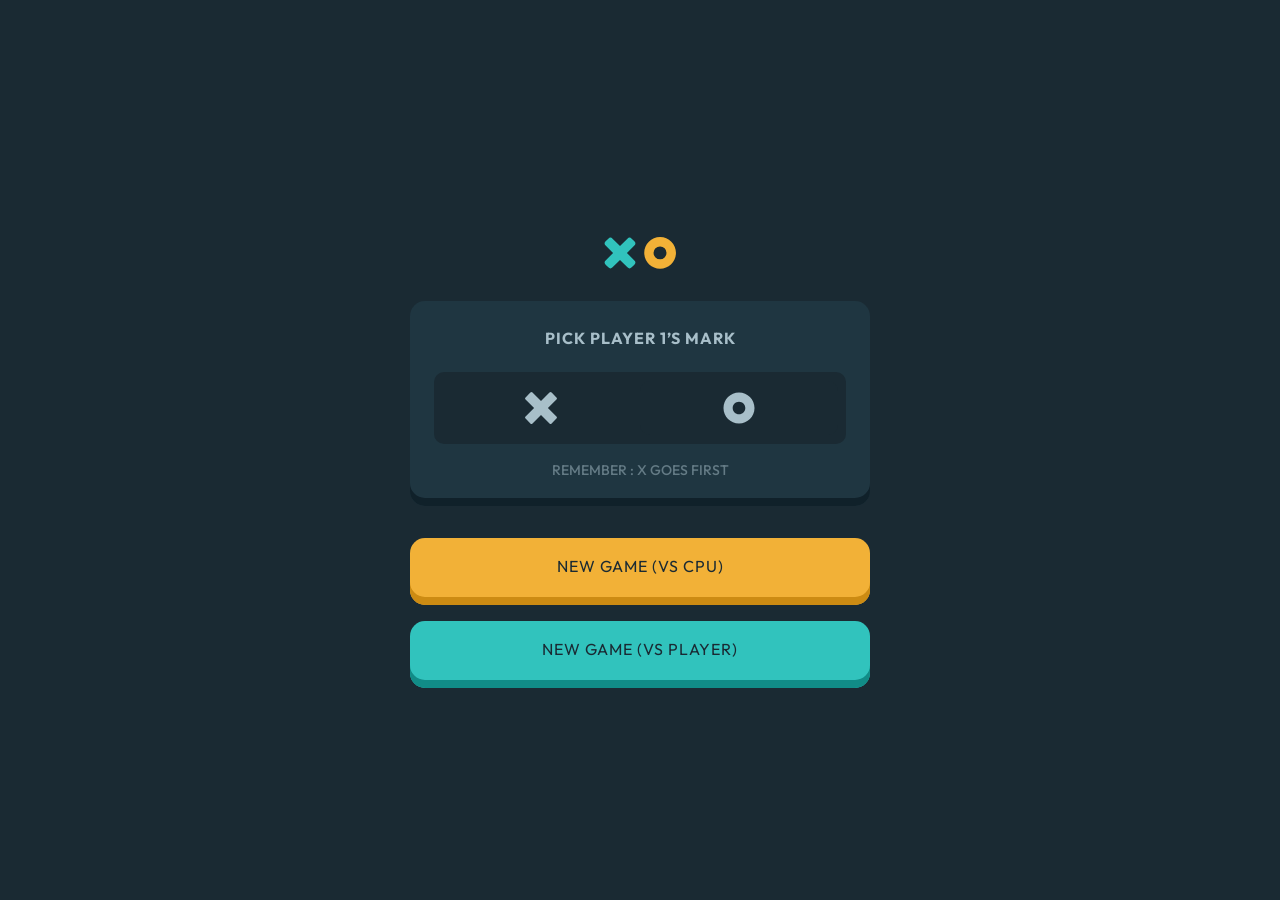
<file: index.html>
<!DOCTYPE html>
<html lang="en">
    <head>
        <meta charset="UTF-8">
        <meta name="viewport" content="width=device-width, initial-scale=1.0"> 
        <link rel="icon" type="image/x-icon" href="/assets/favicon-32x32.png">
        <title> Tic-tac-toe Multiplayer </title>
        <link rel="stylesheet" href="multiplayer.css" />
    </head>
    <body>
        <div class="main-container">
            <div id="newGameContainer" class="newGame">
                <img alt="logo-image" src="./assets/logo.svg"/>
                <div class = "pick-player">
                    <h1>PICK PLAYER 1’S MARK</h1>
                    <div class="icon-x-and-o">
                        <div id="chooseXPlayer" class="x-div">
                            <img id="littleX" class="littleX" alt="X-image" src="./assets/xGrey.svg"/>
                        </div>
                        <div id="chooseOPlayer" class="O-div">
                            <img id="littleO" class="littleO" alt="O-image" src="./assets/oGrey.svg"/>
                        </div>
                    </div>
                    <h2>REMEMBER : X GOES FIRST</h2>
                </div>
                <button type="button" id="cpuButton" class="buttons">NEW GAME (VS CPU)</button>
                <button type="button" id="playerButton" class="buttons">NEW GAME  (VS PLAYER)</button>
            </div>
            <div id="multiplayerContainer" class="multiplayer-game">
            <div class="header">
                <img alt="logo-image" src="./assets/logo.svg"/>
                <div class="turn-div">
                    <img id="xImage" alt="X-image" src="./assets/xGrey.svg"/>
                    <img id="oImage" alt="O-image" src="./assets/oGrey.svg"/>
                    <span class="turn-text">TURN</span>
                </div>
                <div id="restartButton" class="restart"><img alt="O-image" src="./assets/icon-restart.svg"/></div>
            </div>
            <div class="game-zone">
                <div class="click-zone xOutline"  index="0"></div>
                <div class="click-zone xOutline"  index="1"></div>
                <div class="click-zone xOutline"  index="2"></div>
                <div class="click-zone xOutline"  index="3"></div>
                <div class="click-zone xOutline"  index="4"></div>
                <div class="click-zone xOutline"  index="5"></div>
                <div class="click-zone xOutline"  index="6"></div>
                <div class="click-zone xOutline"  index="7"></div>
                <div class="click-zone xOutline"  index="8"></div>
                <div  class="score-sheet xPlayer"> <span id="xPlayer"  class="score-of-player">X (P2)</span><span id="xPlayersNumber" class="score">0</span></div>
                <div  class="score-sheet tie"><span  class="score-of-player">TIES</span><span id="tie" class="score">0</span></div>
                <div  class="score-sheet oPlayer"><span id="oPlayer"  class="score-of-player">O (P1)</span><span id="oPlayersNumber" class="score">0</span></div>
            </div>
        </div>
        </div>
        <div id="won-result" class="won-result">
            <span id="which-player-won" class="which-player-won">PLAYER 1 WINS!</span>
            <div class="won-middle-div">
                <img id="players-logo" class="players-logo" alt="X-image" src="./assets/icon-x.svg"/>
                <h1 id ="takesRoundText">TAKES THE ROUND</h1>
            </div>
            <div>
                <button class="quit-button" type="button">QUIT</button>
                <button class="next-round-button" type="button">NEXT ROUND</button>
            </div>
        </div>
        <div id ="tiedRound" class="round-tied">
            <h1>ROUND TIED</h1>
            <button class="quit-button" type="button">QUIT</button>
            <button class="next-round-button" type="button">NEXT ROUND</button>
        </div>
        <div id="restart-order" class="restart-game">
            <h1>RESTART GAME?</h1>
            <button id="cancelButton" class="cancel-button" type="button">NO, CANCEL</button>
            <button id="restartButtonClick" class="restart-button" type="button">YES, RESTART</button>
        </div>
        <script src="script.js"></script>
    </body>
</html>
</file>
<file: multiplayer.css>
@import url('https://fonts.googleapis.com/css2?family=Outfit:wght@700&display=swap');
*{
    box-sizing: border-box;
    margin: 0px;
    padding: 0px;
}

body{
    background-color: #1A2A33;
    font-family: 'Outfit';
    height: 100vh;
    display: flex;
    justify-content: center;
}

.main-container{
    display: flex;
    flex-direction: column;
    margin: 24px 24px 0;
    text-align: center;
}
.newGame{
    margin: auto;
}

.multiplayer-game{
    display:none;
}

.pick-player{
    height: 205px;
    border-radius: 15px;
    background-color: #1F3641;
    display: flex;
    flex-direction: column;
    align-items: center;
    justify-content: center;
    margin: 32px 0;
    box-shadow: inset 0px -8px 0px #10212A;
}

h1{
    font-size: 16px;
    font-weight: 700;
    line-height: 20px;
    letter-spacing: 1px;
    text-align: center;
    color: #A8BFC9;
}

.icon-x-and-o{
    height: 72px;
    width: 279px;
    border-radius: 10px;
    background-color: #1A2A33;
    display: flex;
    align-items: center;
    justify-content: center;
    margin: 24px 0 17px;
}

.littleX{
    height: 32px;
    width: 32px;
}

.littleO{
    height: 32px;
    width: 32px;
}

.x-div{
    width: 131px;
    height: 54px;
    display: flex;
    align-items: center;
    justify-content: center;
    cursor: pointer;
}

.O-div{
    height: 54px;
    width: 131px;
    border-radius: 10px;
    background-color:#1A2A33;
    display: flex;
    align-items: center;
    justify-content: center;
    cursor: pointer;
}

h2{
    font-size: 14px;
    font-weight: 500;
    line-height: 18px;
    text-align: center;
    color: #A8BFC9;
    mix-blend-mode: normal;
    opacity: 0.5;
}

.buttons{
    font-family: 'Outfit';
    height: 56px;
    width: 327px;
    border-radius: 15px;
    font-family: Outfit;
    font-size: 16px;
    letter-spacing: 1px;
    text-align: center;
    color: #1A2A33;
    padding-bottom: 10px;
    border:none;
}

#cpuButton{
    background-color:#F2B137;
    box-shadow: inset 0px -8px 0px #CC8B13;
    margin-bottom: 16px;
    border: none;
}

#playerButton{
    background-color:#31C3BD;
    box-shadow: inset 0px -8px 0px #118C87;
    border: none;
}

#cpuButton:hover{
    background: #FFC860;
}

#playerButton:hover{
    background: #65E9E4;
}

.o-div{
    border-radius:10px;
}

.x-div{
    border-radius:10px;
}

.O-div:hover{
    background: rgba(168, 191, 201, 0.05);
    background-color: #A8BFC90D;
    border-radius: 10px;
}

.x-div:hover{
    background: rgba(168, 191, 201, 0.05);
    background-color: #A8BFC90D;
    border-radius: 10px;
}

.header{
    display: flex;
    justify-content: space-between;
    align-items: center;
    margin-bottom:64px;
}

.turn-div{
    display: flex;
    align-items: center;
    justify-content: space-around;
    height: 40px;
    width: 96px;
    background: #1F3641;
    box-shadow: inset 0px -4px 0px #10212A;
    border-radius: 5px;
}

.turn-text{
    font-size: 14px;
    font-weight: 700;
    line-height: 18px;
    letter-spacing: 0.875px;
    color:#A8BFC9;
}

#xImage{
    width:16px;
    height:16px;
}

#oImage{
    display: none;
    width:16px;
    height:16px;
}

.restart{
    height: 40px;
    width: 40px;
    border-radius: 5px;
    background: #A8BFC9;
    box-shadow: inset 0px -4px 0px #6B8997;
    display: flex;
    align-items: center;
    justify-content: center;
}

.game-zone{
    display: flex;
    flex-wrap: wrap;
    justify-content: center;
    gap: 19px;
    max-width: 440px;
}

.click-zone{
    height: 96px;
    width: 96px;
    border-radius: 10px;
    background: #1F3641;
    box-shadow: inset 0px -8px 0px #10212A;
    display: flex;
    align-items: center;
    justify-content: center;
}

.score-sheet{
    height: 64px;
    width: 96px;
    border-radius: 10px;
    color: #1A2A33;
    display: flex;
    flex-direction: column;
    justify-content: center;
}

.score{
    font-family: Outfit;
    font-size: 20px;
    font-weight: 700;
    line-height: 25px;
    letter-spacing: 1.25px;
    text-align: center;
}

.score-of-player{
    font-family: Outfit;
    font-size: 14px;
    font-weight: 500;
    line-height: 18px;
    letter-spacing: 0.875px;
    text-align: center;
}

.xPlayer{
    background-color: #31C3BD;
}
.oPlayer{
    background-color: #F2B137;
}

.tie{
    background-color:  #A8BFC9;
}

.restart:hover{
    background-color: #DBE8ED;
}

.won-result{
    height: 228px;
    background-color: #1F3641;
    display:none;
    position: absolute;
    width: 100%;
    text-align: center;
    padding-top: 40px;
    top: 220px;
    opacity: 0;
}

.transition-Div{
    opacity: 1;
    transition: 1.5s;
}

.players-logo{
    Width:28px;
    Height:28px;
    margin-right: 8px;
}

.won-middle-div{
    display: flex;
    justify-content: center;
    align-items: center;
    margin-bottom: 24px;
    margin-top:14px;
}

.which-player-won{
    font-size: 14px;
    font-weight: 700;
    letter-spacing: 0.875px;
    color: #A8BFC9;
}

.won-result h1{
    font-size: 24px;
    font-weight: 700;
    line-height: 30px;
    letter-spacing: 1.5px;
    color: #31C3BD;
}

.quit-button{
    font-family: 'Outfit';
    height: 52px;
    width: 76px;
    border-radius: 10px;
    background: #A8BFC9;
    box-shadow: inset 0px -4px 0px #6B8997;
    color:#1A2A33;
    margin-right: 16px;
    cursor: pointer;
    border:none;
}

.next-round-button{
    font-family: 'Outfit';
    height: 52px;
    width: 146px;
    border-radius: 10px;
    color:#1A2A33;
    background-color: #F2B137;
    box-shadow: inset 0px -4px 0px #CC8B13;  
    cursor: pointer;
    border:none;
}

.round-tied{
    height: 228px;
    background-color: #1F3641;
    display:none;
    position: absolute;
    width: 100%;
    text-align: center;
    padding-top: 61px;
    top:220px;
    opacity: 0;
}

.transition-Div-Tied{
    opacity: 1;
    transition: 1.5s;
}

.round-tied h1{
    font-size: 24px;
    font-weight: 700;
    letter-spacing: 1.5px;
    color:#A8BFC9;
    margin-bottom: 24px;
}

.quit-button:hover{
    background: #DBE8ED;
}

.next-round-button:hover{
    background: #FFC860;
}

.restart-game{
    height: 228px;
    background-color: #1F3641;
    display:block;
    position: absolute;
    width: 100%;
    text-align: center;
    padding-top: 61px;
    top:220px;
    display: none;
}

.restart-game h1{
    font-size: 24px;
    letter-spacing: 1.5px;
    font-family: Outfit;
    line-height: 30px;
    color:#A8BFC9;
    margin-bottom:24px;
}

.cancel-button{
    height: 52px;
    width: 139px;
    border-radius: 10px;
    background: #A8BFC9;
    box-shadow: inset 0px -4px 0px #6B8997;
    font-family: Outfit;
    font-size: 16px;
    letter-spacing: 1px;
    color:#1A2A33;
    margin-right: 16px;
    cursor: pointer;
}

.restart-button{
    height: 52px;
    width: 151px;
    background: #F2B137;
    box-shadow: inset 0px -4px 0px #CC8B13;
    border-radius: 10px;
    font-family: Outfit;
    font-size: 16px;
    letter-spacing: 1px;
    color:#1A2A33;
    cursor: pointer;
}

.cancel-button:hover{
background-color:#DBE8ED;
}

.restart-button:hover{
background-color:#FFC860;
}

.xOutline:hover{
    background-image: url('./assets/icon-x-outline.svg');
    background-repeat: no-repeat;
    background-position: center;
}

.oOutline:hover{
    background-image: url('./assets/icon-o-outline.svg');
    background-repeat: no-repeat;
    background-position: center;
}


@media(min-width:768px){
    .main-container{
        justify-content: center;
    }

    .newGame{
        display: flex;
        flex-direction: column;
        align-items: center;
        
    }
    .multiplayer-game{
        display: none;
    }

    .buttons{
        width:460px;
        height:67px;
        cursor: pointer;
    }

    .pick-player{
        width:460px;
    }

    .icon-x-and-o{
        width:412px;
    }

    .O-div{
        width:198px;
    }

    .x-div{
        width:198px;
    }

    .turn-div{
        height: 52px;
        width: 140px;
        border-radius: 10px;
    }

    .restart{
        height: 52px;
        width: 52px;
        border-radius: 10px;
        cursor: pointer;
    }

    .click-zone{
        height: 140px;
        width: 140px;
        border-radius: 15px;
        cursor: pointer;
    }

    .score-sheet{
        height: 72px;
        width: 140px;
        border-radius: 15px;
    }

    .game-zone{
        max-width:460px;
    }

    .round-tied{
        top: 40%;
    }

    .round-tied h1{
        font-size: 40px;
        line-height: 50px;
        letter-spacing: 2.5px;     
    }

    .won-result{
        height:266px;
        display: none;
        top: 40%;
    }

    .won-result h1{
        font-size: 40px;
        line-height: 50px;
        letter-spacing: 2.5px;
    }

    .players-logo{
        Width: 64px;
        Height: 64px;
        margin-right: 24px;
    }

    .restart-game{
        height:266px;
        top:40%;
        display: none;
    }

    .restart-game h1{
        font-size: 40px;
        line-height: 50px;
        letter-spacing: 2.5px;
    }
}
</file>
